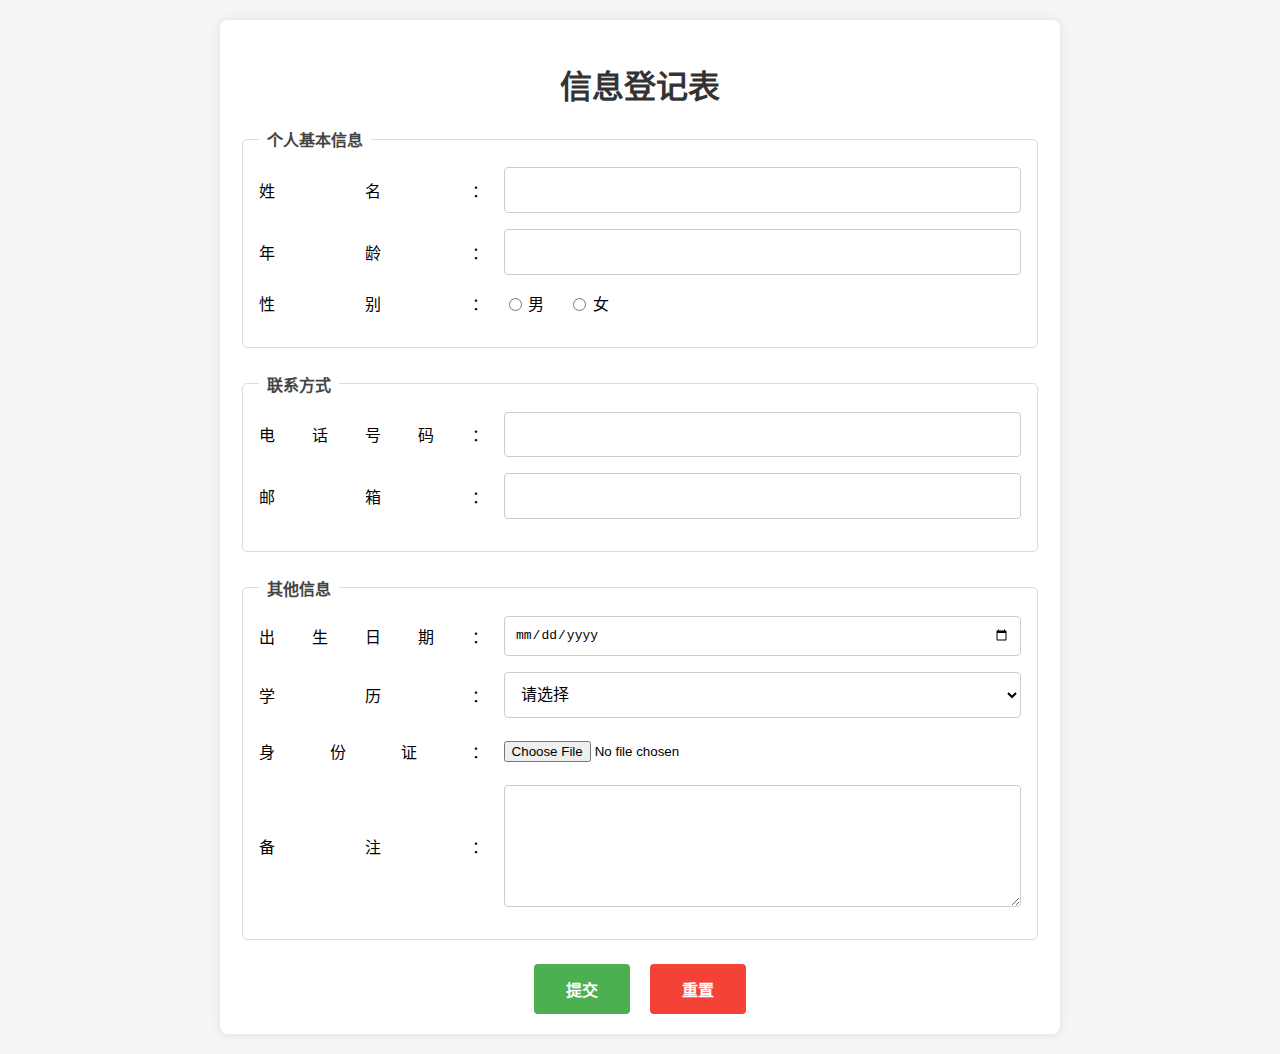
<file: index.html>
<!DOCTYPE html>
<html lang="zh-CN">
<head>
    <meta charset="UTF-8">
    <meta name="viewport" content="width=device-width, initial-scale=1.0">
    <title>信息登记表</title>
    <link rel="stylesheet" href="style.css">
</head>
<body>
    <div class="container">
        <h1>信息登记表</h1>
        <form id="registrationForm">
            <fieldset>
                <legend>个人基本信息</legend>
                
                <div class="form-group">
                    <label for="name">姓名：</label>
                    <input type="text" id="name" name="name" required>
                </div>
                
                <div class="form-group">
                    <label for="age">年龄：</label>
                    <input type="number" id="age" name="age" min="1" max="120" required>
                </div>
                
                <div class="form-group">
                    <label>性别：</label>
                    <div class="radio-group">
                        <input type="radio" id="male" name="gender" value="male" required>
                        <label for="male">男</label>
                        <input type="radio" id="female" name="gender" value="female">
                        <label for="female">女</label>
                    </div>
                </div>
            </fieldset>
            
            <fieldset>
                <legend>联系方式</legend>
                
                <div class="form-group">
                    <label for="phone">电话号码：</label>
                    <input type="tel" id="phone" name="phone" pattern="[0-9]{11}" required>
                </div>
                
                <div class="form-group">
                    <label for="email">邮箱：</label>
                    <input type="email" id="email" name="email" required>
                </div>
            </fieldset>
            
            <fieldset>
                <legend>其他信息</legend>
                
                <div class="form-group">
                    <label for="birthdate">出生日期：</label>
                    <input type="date" id="birthdate" name="birthdate" required>
                </div>
                
                <div class="form-group">
                    <label for="education">学历：</label>
                    <select id="education" name="education" required>
                        <option value="">请选择</option>
                        <option value="highschool">高中</option>
                        <option value="college">大专</option>
                        <option value="bachelor">本科</option>
                        <option value="master">硕士</option>
                        <option value="phd">博士</option>
                    </select>
                </div>
                
                <div class="form-group">
                    <label for="idCard">身份证：</label>
                    <input type="file" id="idCard" name="idCard" accept="image/*,.pdf">
                </div>
                
                <div class="form-group">
                    <label for="notes">备注：</label>
                    <textarea id="notes" name="notes" rows="4"></textarea>
                </div>
            </fieldset>
            
            <div class="form-buttons">
                <button type="submit">提交</button>
                <button type="reset">重置</button>
            </div>
        </form>
    </div>
</body>
</html>
</file>
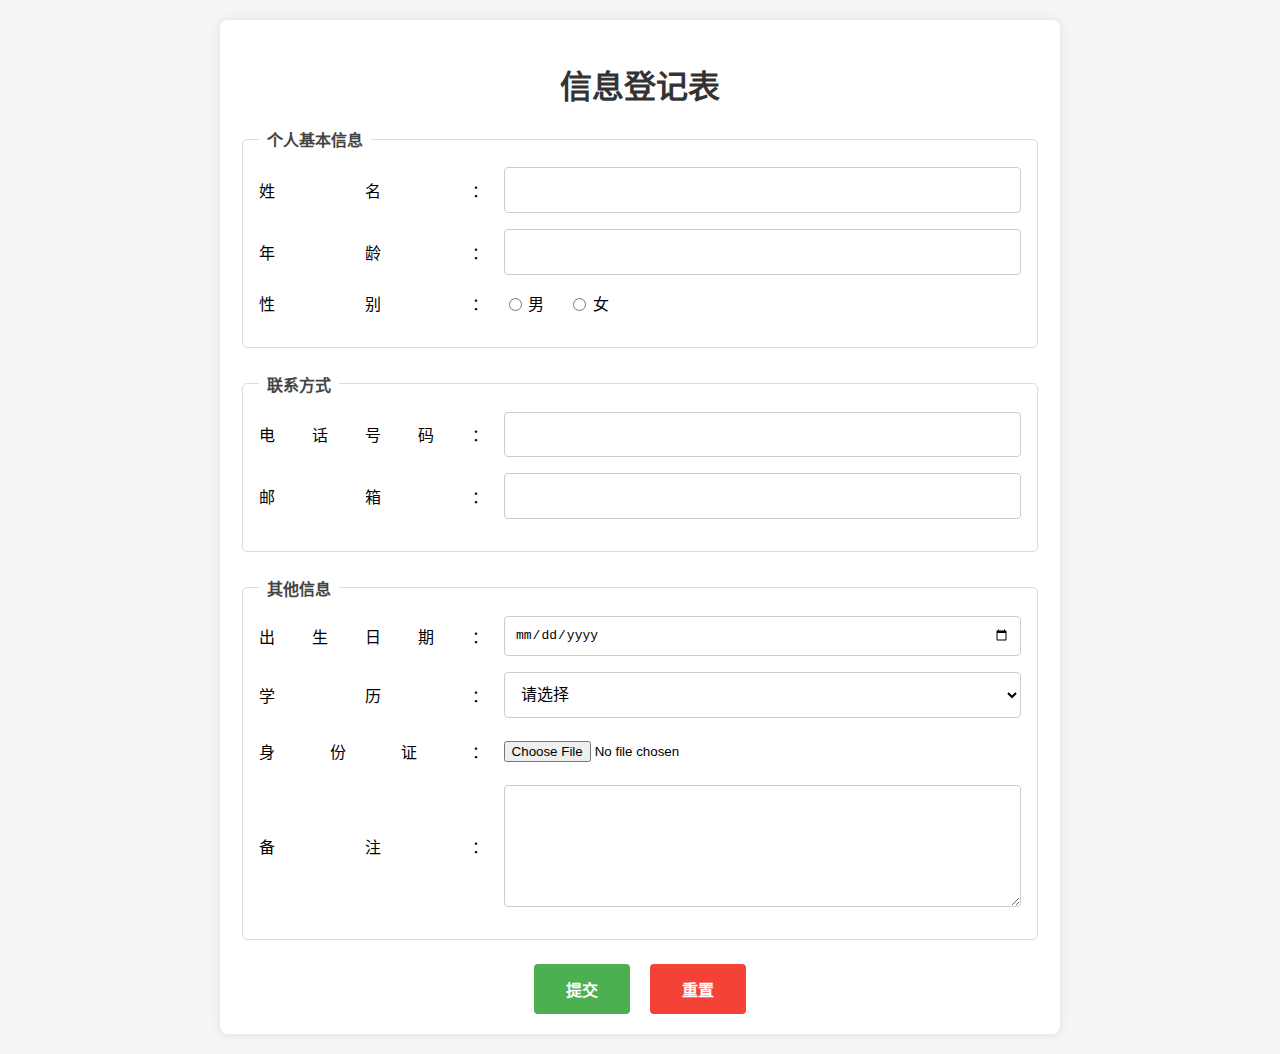
<file: registration_form.html>
<!DOCTYPE html>
<html lang="zh-CN">
<head>
    <meta charset="UTF-8">
    <meta name="viewport" content="width=device-width, initial-scale=1.0">
    <title>信息登记表</title>
    <link rel="stylesheet" href="style.css">
</head>
<body>
    <div class="container">
        <h1>信息登记表</h1>
        <form id="registrationForm">
            <fieldset>
                <legend>个人基本信息</legend>
                
                <div class="form-group">
                    <label for="name">姓名：</label>
                    <input type="text" id="name" name="name" required>
                </div>
                
                <div class="form-group">
                    <label for="age">年龄：</label>
                    <input type="number" id="age" name="age" min="1" max="120" required>
                </div>
                
                <div class="form-group">
                    <label>性别：</label>
                    <div class="radio-group">
                        <input type="radio" id="male" name="gender" value="male" required>
                        <label for="male">男</label>
                        <input type="radio" id="female" name="gender" value="female">
                        <label for="female">女</label>
                    </div>
                </div>
            </fieldset>
            
            <fieldset>
                <legend>联系方式</legend>
                
                <div class="form-group">
                    <label for="phone">电话号码：</label>
                    <input type="tel" id="phone" name="phone" pattern="[0-9]{11}" required>
                </div>
                
                <div class="form-group">
                    <label for="email">邮箱：</label>
                    <input type="email" id="email" name="email" required>
                </div>
            </fieldset>
            
            <fieldset>
                <legend>其他信息</legend>
                
                <div class="form-group">
                    <label for="birthdate">出生日期：</label>
                    <input type="date" id="birthdate" name="birthdate" required>
                </div>
                
                <div class="form-group">
                    <label for="education">学历：</label>
                    <select id="education" name="education" required>
                        <option value="">请选择</option>
                        <option value="highschool">高中</option>
                        <option value="college">大专</option>
                        <option value="bachelor">本科</option>
                        <option value="master">硕士</option>
                        <option value="phd">博士</option>
                    </select>
                </div>
                
                <div class="form-group">
                    <label for="idCard">身份证：</label>
                    <input type="file" id="idCard" name="idCard" accept="image/*,.pdf">
                </div>
                
                <div class="form-group">
                    <label for="notes">备注：</label>
                    <textarea id="notes" name="notes" rows="4"></textarea>
                </div>
            </fieldset>
            
            <div class="form-buttons">
                <button type="submit">提交</button>
                <button type="reset">重置</button>
            </div>
        </form>
    </div>
</body>
</html>
</file>
<file: style.css>
/* 信息登记表样式 */
body {
    font-family: 'Microsoft YaHei', sans-serif;
    background-color: #f5f5f5;
    margin: 0;
    padding: 20px;
}

.container {
    max-width: 800px;
    margin: 0 auto;
    background-color: #fff;
    padding: 20px;
    border-radius: 8px;
    box-shadow: 0 0 10px rgba(0, 0, 0, 0.1);
}

h1 {
    text-align: center;
    color: #333;
    margin-bottom: 20px;
}

/* 表单样式 */
form {
    width: 100%;
}

fieldset {
    margin-bottom: 1.5em;
    border: 1px solid #ddd;
    border-radius: 5px;
    padding: 1em;
}

legend {
    font-weight: bold;
    color: #444;
    padding: 0 0.5em;
}

.form-group {
    margin-bottom: 1em;
    display: flex;
    align-items: center;
}

label {
    width: 30%;
    text-align-last: justify; /* 文字末尾对齐 */
    margin-right: 1em;
    font-weight: 500;
}

.radio-group {
    display: flex;
    align-items: center;
}

.radio-group label {
    width: auto;
    margin-right: 1.5em;
    font-weight: normal;
}

input[type="text"],
input[type="number"],
input[type="tel"],
input[type="email"],
input[type="date"],
select,
textarea {
    flex: 1;
    padding: 0.8em; /* 使用em单位的内边距 */
    border: 1px solid #ccc;
    border-radius: 4px;
    font-size: 1em;
    transition: border 0.3s;
}

input[type="radio"] {
    margin-right: 0.5em;
}

input[type="file"] {
    padding: 0.5em 0;
}

select {
    background-color: white;
}

textarea {
    resize: vertical;
    min-height: 100px;
}

/* 聚焦状态样式 */
input:focus,
select:focus,
textarea:focus {
    border-color: #4a90e2;
    outline: none;
    box-shadow: 0 0 0.3em rgba(74, 144, 226, 0.3);
}

/* 按钮样式 */
.form-buttons {
    text-align: center;
    margin-top: 1.5em;
}

button {
    padding: 0.8em 2em;
    border: none;
    border-radius: 4px;
    font-size: 1em;
    font-weight: bold;
    cursor: pointer;
    transition: background 0.3s;
    margin: 0 0.5em;
}

button[type="submit"] {
    background-color: #4caf50;
    color: white;
}

button[type="reset"] {
    background-color: #f44336;
    color: white;
}

button:hover {
    opacity: 0.9;
}

/* 响应式布局 */
@media (max-width: 600px) {
    .form-group {
        flex-direction: column;
        align-items: flex-start;
    }
    
    label {
        width: 100%;
        margin-bottom: 0.5em;
        text-align-last: left;
    }
    
    input[type="text"],
    input[type="number"],
    input[type="tel"],
    input[type="email"],
    input[type="date"],
    select,
    textarea {
        width: 100%;
    }
}
</file>
